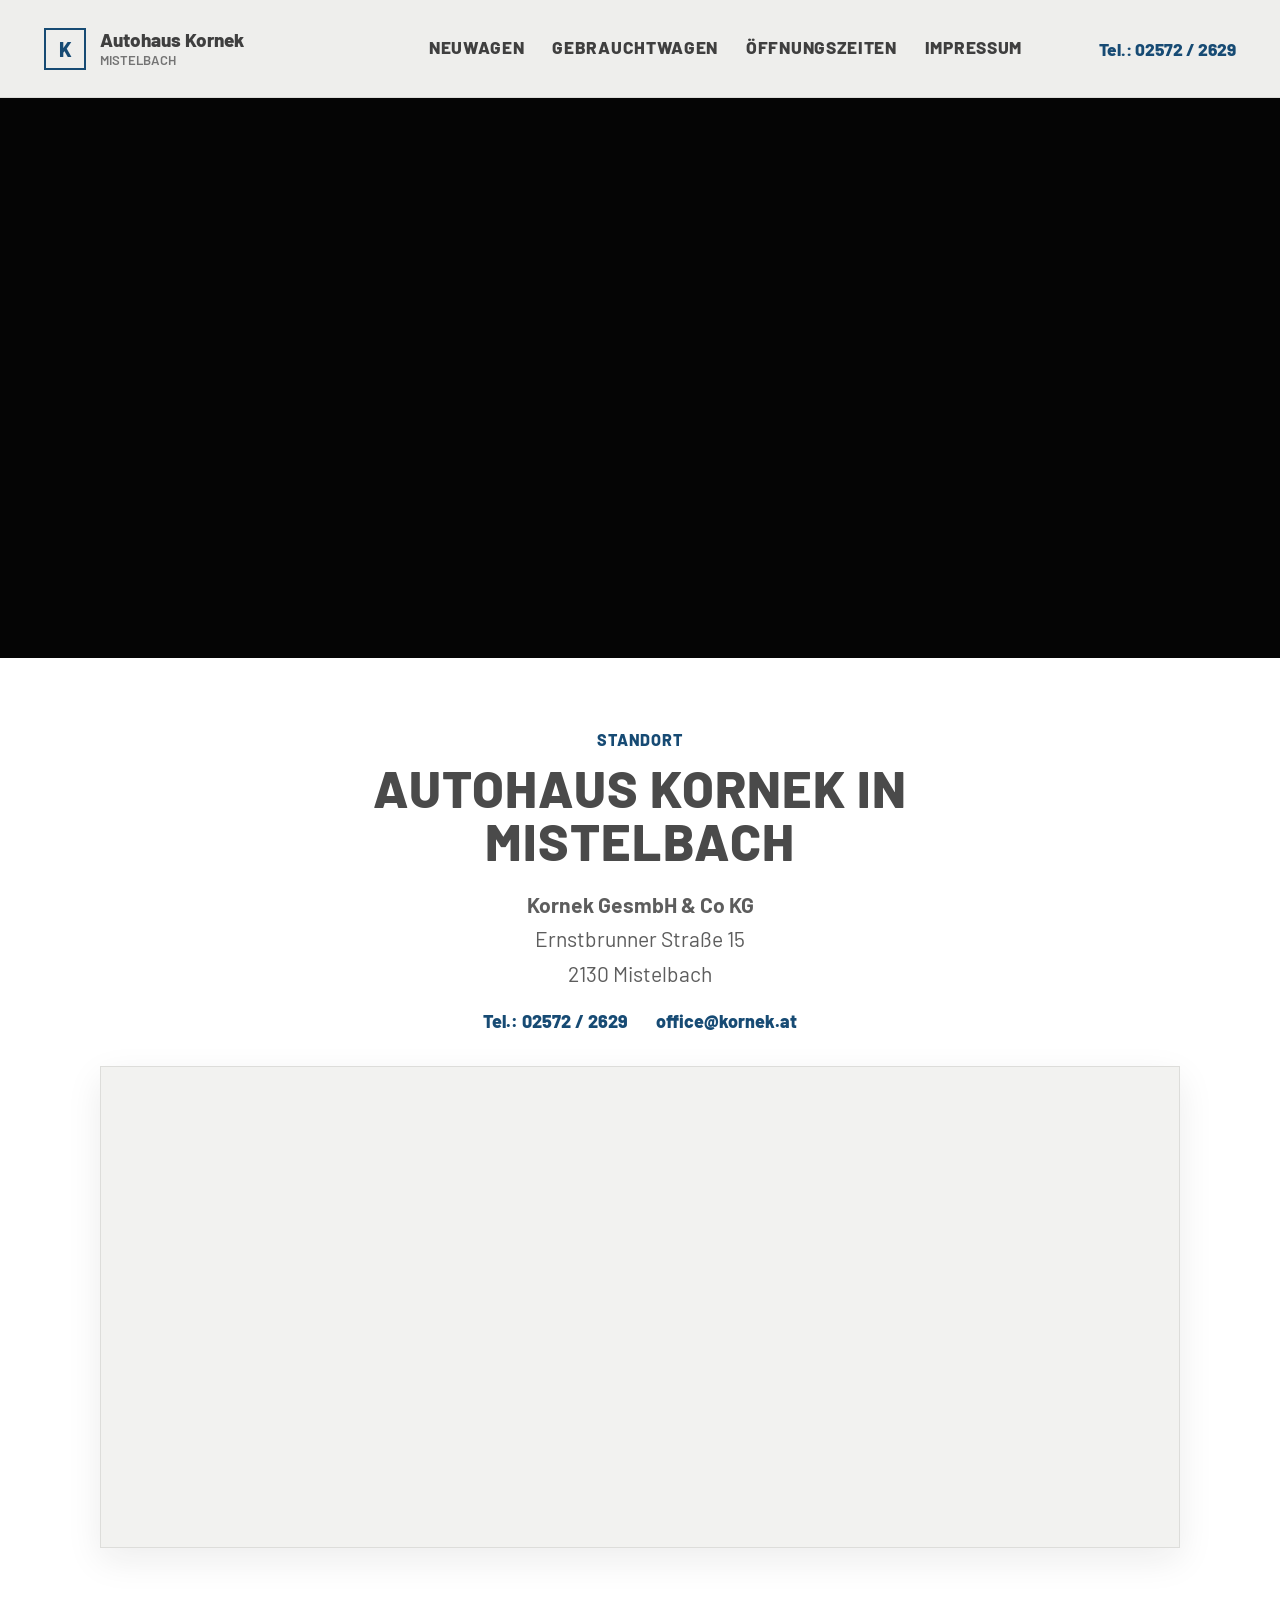
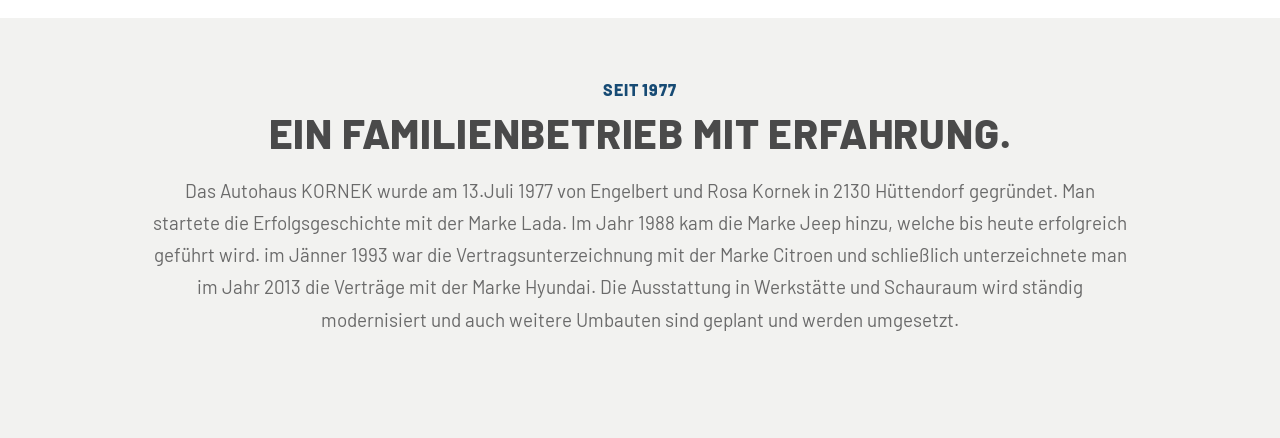
<file: index.html>
<!doctype html>
<html lang="de">
  <head>
    <meta charset="utf-8">
    <meta name="viewport" content="width=device-width, initial-scale=1">
    <meta
      name="description"
      content="Autohaus Kornek in Mistelbach: Neuwagen, Gebrauchtwagen, &Ouml;ffnungszeiten, Impressum und Standort."
    >
    <title>Autohaus Kornek | Mistelbach</title>
    <link rel="preconnect" href="https://fonts.googleapis.com">
    <link rel="preconnect" href="https://fonts.gstatic.com" crossorigin>
    <link href="https://fonts.googleapis.com/css2?family=Barlow:wght@500;600;700;800&display=swap" rel="stylesheet">
    <link rel="stylesheet" href="styles.css">
  </head>
  <body>
    <header class="site-header">
      <a class="brand" href="#start" aria-label="Autohaus Kornek Startseite">
        <span class="brand-mark">K</span>
        <span>
          <strong>Autohaus Kornek</strong>
          <small>Mistelbach</small>
        </span>
      </a>

      <nav class="main-nav" aria-label="Hauptnavigation">
        <div class="nav-item">
          <a class="nav-trigger" href="neuwagen.html">Neuwagen</a>
          <div class="dropdown">
            <a href="https://kornek.hyundai.at/" target="_blank" rel="noopener noreferrer">Hyundai</a>
            <a href="https://www.jeep-partner.at/kornek-mistelbach/" target="_blank" rel="noopener noreferrer">Jeep</a>
            <a href="https://www.citroen-partner.at/kornek/" target="_blank" rel="noopener noreferrer">Citro&euml;n</a>
          </div>
        </div>

        <div class="nav-item">
          <a class="nav-trigger" href="gebrauchtwagen.html">Gebrauchtwagen</a>
          <div class="dropdown">
            <a href="https://www.willhaben.at/iad/haendler/kornek-gesmbh-co-kg/auto?orgId=19794785" target="_blank" rel="noopener noreferrer">Willhaben</a>
            <a href="https://www.gebrauchtwagen.at/handlerwagen?cid=19992829" target="_blank" rel="noopener noreferrer">gebrauchtwagen.at</a>
          </div>
        </div>

        <div class="nav-item wide">
          <a class="nav-trigger" href="oeffnungszeiten.html">&Ouml;ffnungszeiten</a>
          <div class="dropdown dropdown-hours">
            <section><h2>Verkauf</h2><p><strong>Mo - Do:</strong> 08:00 - 17:00</p><p><strong>Fr:</strong> 08:00 - 16:00</p></section>
            <section><h2>Werkstatt</h2><p><strong>Mo - Do:</strong> 07:15 - 12:00, 12:30 - 16:45</p><p><strong>Fr:</strong> 07:15 - 12:00, 12:30 - 14:45</p></section>
            <section><h2>Teile/Zubeh&ouml;r</h2><p><strong>Mo - Do:</strong> 07:45 - 12:00, 12:45 - 16:30</p><p><strong>Fr:</strong> 07:45 - 12:00, 12:30 - 14:45</p></section>
          </div>
        </div>

        <div class="nav-item wide">
          <a class="nav-trigger" href="impressum.html">Impressum</a>
          <div class="dropdown dropdown-imprint">
            <p><strong>Kornek GesmbH &amp; Co KG</strong><br>Ernstbrunner Stra&szlig;e 15<br>2130 Mistelbach, &Ouml;sterreich</p>
            <p>Tel.: 02572 / 2629<br>E-Mail: office@kornek.at<br>Firmenbuchnummer: 10993T<br>UID-NR.: ATU18952408<br>Handelsgericht Korneuburg</p>
          </div>
        </div>
      </nav>

      <a class="header-call" href="tel:+4325722629">Tel.: 02572 / 2629</a>
    </header>

    <main id="start">
      <section class="hero" aria-label="Autohaus Kornek"></section>

      <section class="location-section" aria-labelledby="standort-title">
        <div class="location-copy">
          <p class="eyebrow">Standort</p>
          <h1 id="standort-title">Autohaus Kornek in Mistelbach</h1>
          <address><strong>Kornek GesmbH &amp; Co KG</strong><br>Ernstbrunner Stra&szlig;e 15<br>2130 Mistelbach</address>
          <div class="location-actions"><a href="tel:+4325722629">Tel.: 02572 / 2629</a><a href="mailto:office@kornek.at">office@kornek.at</a></div>
        </div>

        <div class="map-wrap">
          <iframe title="Google Maps Standort Autohaus Kornek" src="https://www.google.com/maps?q=Ernstbrunner%20Stra%C3%9Fe%2015%2C%202130%20Mistelbach&output=embed" loading="lazy" referrerpolicy="no-referrer-when-downgrade" allowfullscreen></iframe>
        </div>
      </section>

      <section class="story-section" aria-labelledby="geschichte-title">
        <p class="eyebrow">Seit 1977</p>
        <h2 id="geschichte-title">Ein Familienbetrieb mit Erfahrung.</h2>
        <p>Das Autohaus KORNEK wurde am 13.Juli 1977 von Engelbert und Rosa Kornek in 2130 H&uuml;ttendorf gegr&uuml;ndet. Man startete die Erfolgsgeschichte mit der Marke Lada. Im Jahr 1988 kam die Marke Jeep hinzu, welche bis heute erfolgreich gef&uuml;hrt wird. im J&auml;nner 1993 war die Vertragsunterzeichnung mit der Marke Citroen und schlie&szlig;lich unterzeichnete man im Jahr 2013 die Vertr&auml;ge mit der Marke Hyundai. Die Ausstattung in Werkst&auml;tte und Schauraum wird st&auml;ndig modernisiert und auch weitere Umbauten sind geplant und werden umgesetzt.</p>
      </section>
    </main>

    <script src="script.js"></script>
  </body>
</html>
</file>
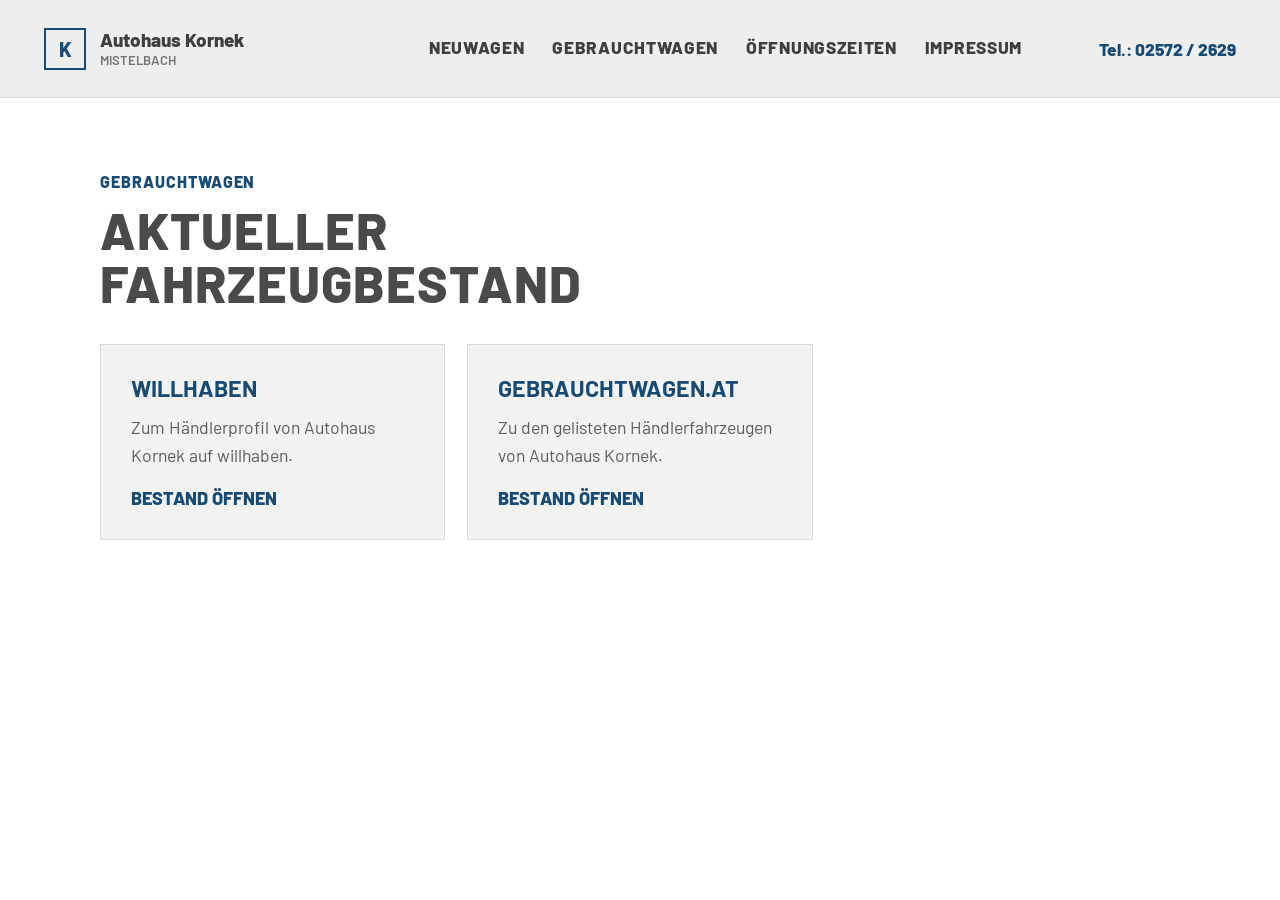
<file: gebrauchtwagen.html>
<!doctype html>
<html lang="de">
  <head>
    <meta charset="utf-8">
    <meta name="viewport" content="width=device-width, initial-scale=1">
    <title>Gebrauchtwagen | Autohaus Kornek</title>
    <link rel="preconnect" href="https://fonts.googleapis.com">
    <link rel="preconnect" href="https://fonts.gstatic.com" crossorigin>
    <link href="https://fonts.googleapis.com/css2?family=Barlow:wght@500;600;700;800&display=swap" rel="stylesheet">
    <link rel="stylesheet" href="styles.css">
  </head>
  <body>
    <header class="site-header">
      <a class="brand" href="index.html#start" aria-label="Autohaus Kornek Startseite"><span class="brand-mark">K</span><span><strong>Autohaus Kornek</strong><small>Mistelbach</small></span></a>
      <nav class="main-nav" aria-label="Hauptnavigation">
        <div class="nav-item"><a class="nav-trigger" href="neuwagen.html">Neuwagen</a></div>
        <div class="nav-item"><a class="nav-trigger" href="gebrauchtwagen.html">Gebrauchtwagen</a><div class="dropdown"><a href="https://www.willhaben.at/iad/haendler/kornek-gesmbh-co-kg/auto?orgId=19794785" target="_blank" rel="noopener noreferrer">Willhaben</a><a href="https://www.gebrauchtwagen.at/handlerwagen?cid=19992829" target="_blank" rel="noopener noreferrer">gebrauchtwagen.at</a></div></div>
        <div class="nav-item wide"><a class="nav-trigger" href="oeffnungszeiten.html">&Ouml;ffnungszeiten</a></div>
        <div class="nav-item wide"><a class="nav-trigger" href="impressum.html">Impressum</a></div>
      </nav>
      <a class="header-call" href="tel:+4325722629">Tel.: 02572 / 2629</a>
    </header>
    <main class="page-main"><section class="page-content"><p class="eyebrow">Gebrauchtwagen</p><h1>Aktueller Fahrzeugbestand</h1><div class="link-grid"><a class="link-card" href="https://www.willhaben.at/iad/haendler/kornek-gesmbh-co-kg/auto?orgId=19794785" target="_blank" rel="noopener noreferrer"><h2>Willhaben</h2><p>Zum H&auml;ndlerprofil von Autohaus Kornek auf willhaben.</p><span>Bestand &ouml;ffnen</span></a><a class="link-card" href="https://www.gebrauchtwagen.at/handlerwagen?cid=19992829" target="_blank" rel="noopener noreferrer"><h2>gebrauchtwagen.at</h2><p>Zu den gelisteten H&auml;ndlerfahrzeugen von Autohaus Kornek.</p><span>Bestand &ouml;ffnen</span></a></div></section></main>
    <script src="script.js"></script>
  </body>
</html>
</file>
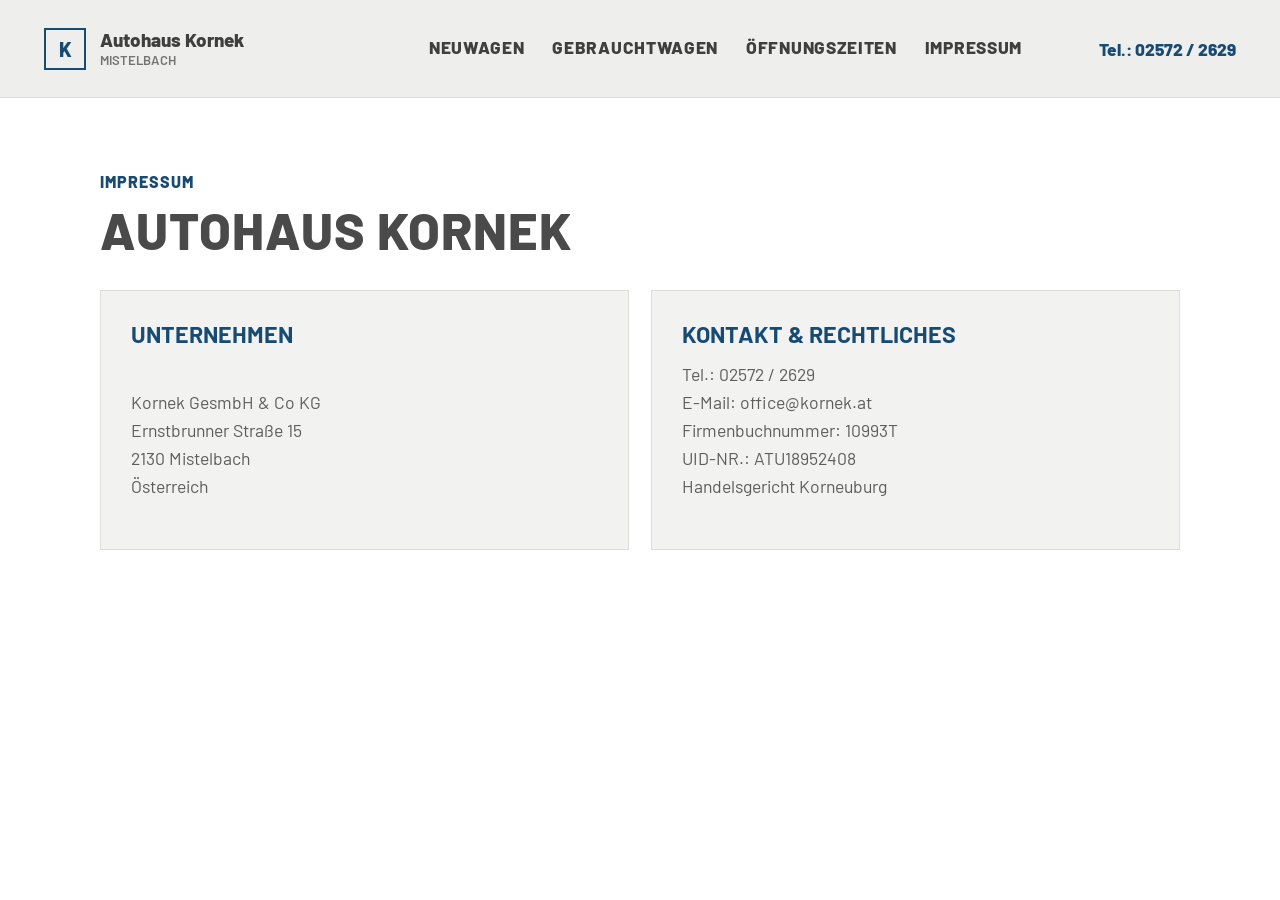
<file: impressum.html>
<!doctype html>
<html lang="de">
  <head>
    <meta charset="utf-8">
    <meta name="viewport" content="width=device-width, initial-scale=1">
    <title>Impressum | Autohaus Kornek</title>
    <link rel="preconnect" href="https://fonts.googleapis.com">
    <link rel="preconnect" href="https://fonts.gstatic.com" crossorigin>
    <link href="https://fonts.googleapis.com/css2?family=Barlow:wght@500;600;700;800&display=swap" rel="stylesheet">
    <link rel="stylesheet" href="styles.css">
  </head>
  <body>
    <header class="site-header">
      <a class="brand" href="index.html#start" aria-label="Autohaus Kornek Startseite"><span class="brand-mark">K</span><span><strong>Autohaus Kornek</strong><small>Mistelbach</small></span></a>
      <nav class="main-nav" aria-label="Hauptnavigation"><div class="nav-item"><a class="nav-trigger" href="neuwagen.html">Neuwagen</a></div><div class="nav-item"><a class="nav-trigger" href="gebrauchtwagen.html">Gebrauchtwagen</a></div><div class="nav-item wide"><a class="nav-trigger" href="oeffnungszeiten.html">&Ouml;ffnungszeiten</a></div><div class="nav-item wide"><a class="nav-trigger" href="impressum.html">Impressum</a></div></nav>
      <a class="header-call" href="tel:+4325722629">Tel.: 02572 / 2629</a>
    </header>
    <main class="page-main"><section class="page-content"><p class="eyebrow">Impressum</p><h1>Autohaus KORNEK</h1><div class="imprint-page-grid"><article class="info-card"><h2>Unternehmen</h2><p>Kornek GesmbH &amp; Co KG<br>Ernstbrunner Stra&szlig;e 15<br>2130 Mistelbach<br>&Ouml;sterreich</p></article><article class="info-card"><h2>Kontakt &amp; Rechtliches</h2><p>Tel.: 02572 / 2629<br>E-Mail: office@kornek.at<br>Firmenbuchnummer: 10993T<br>UID-NR.: ATU18952408<br>Handelsgericht Korneuburg</p></article></div></section></main>
    <script src="script.js"></script>
  </body>
</html>
</file>
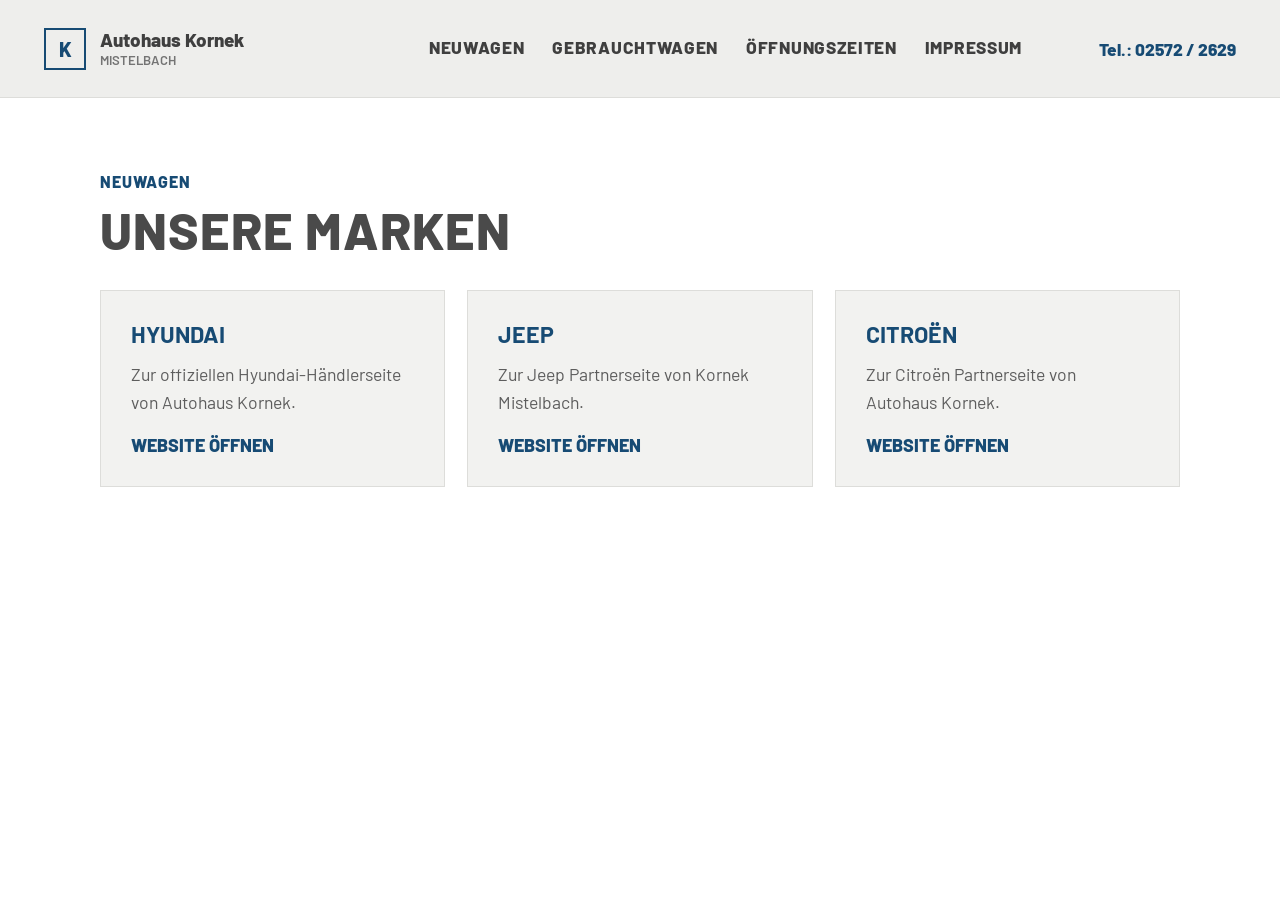
<file: neuwagen.html>
<!doctype html>
<html lang="de">
  <head>
    <meta charset="utf-8">
    <meta name="viewport" content="width=device-width, initial-scale=1">
    <title>Neuwagen | Autohaus Kornek</title>
    <link rel="preconnect" href="https://fonts.googleapis.com">
    <link rel="preconnect" href="https://fonts.gstatic.com" crossorigin>
    <link href="https://fonts.googleapis.com/css2?family=Barlow:wght@500;600;700;800&display=swap" rel="stylesheet">
    <link rel="stylesheet" href="styles.css">
  </head>
  <body>
    <header class="site-header">
      <a class="brand" href="index.html#start" aria-label="Autohaus Kornek Startseite"><span class="brand-mark">K</span><span><strong>Autohaus Kornek</strong><small>Mistelbach</small></span></a>
      <nav class="main-nav" aria-label="Hauptnavigation">
        <div class="nav-item"><a class="nav-trigger" href="neuwagen.html">Neuwagen</a><div class="dropdown"><a href="https://kornek.hyundai.at/" target="_blank" rel="noopener noreferrer">Hyundai</a><a href="https://www.jeep-partner.at/kornek-mistelbach/" target="_blank" rel="noopener noreferrer">Jeep</a><a href="https://www.citroen-partner.at/kornek/" target="_blank" rel="noopener noreferrer">Citro&euml;n</a></div></div>
        <div class="nav-item"><a class="nav-trigger" href="gebrauchtwagen.html">Gebrauchtwagen</a><div class="dropdown"><a href="https://www.willhaben.at/iad/haendler/kornek-gesmbh-co-kg/auto?orgId=19794785" target="_blank" rel="noopener noreferrer">Willhaben</a><a href="https://www.gebrauchtwagen.at/handlerwagen?cid=19992829" target="_blank" rel="noopener noreferrer">gebrauchtwagen.at</a></div></div>
        <div class="nav-item wide"><a class="nav-trigger" href="oeffnungszeiten.html">&Ouml;ffnungszeiten</a></div>
        <div class="nav-item wide"><a class="nav-trigger" href="impressum.html">Impressum</a></div>
      </nav>
      <a class="header-call" href="tel:+4325722629">Tel.: 02572 / 2629</a>
    </header>
    <main class="page-main"><section class="page-content"><p class="eyebrow">Neuwagen</p><h1>Unsere Marken</h1><div class="link-grid"><a class="link-card" href="https://kornek.hyundai.at/" target="_blank" rel="noopener noreferrer"><h2>Hyundai</h2><p>Zur offiziellen Hyundai-H&auml;ndlerseite von Autohaus Kornek.</p><span>Website &ouml;ffnen</span></a><a class="link-card" href="https://www.jeep-partner.at/kornek-mistelbach/" target="_blank" rel="noopener noreferrer"><h2>Jeep</h2><p>Zur Jeep Partnerseite von Kornek Mistelbach.</p><span>Website &ouml;ffnen</span></a><a class="link-card" href="https://www.citroen-partner.at/kornek/" target="_blank" rel="noopener noreferrer"><h2>Citro&euml;n</h2><p>Zur Citro&euml;n Partnerseite von Autohaus Kornek.</p><span>Website &ouml;ffnen</span></a></div></section></main>
    <script src="script.js"></script>
  </body>
</html>
</file>
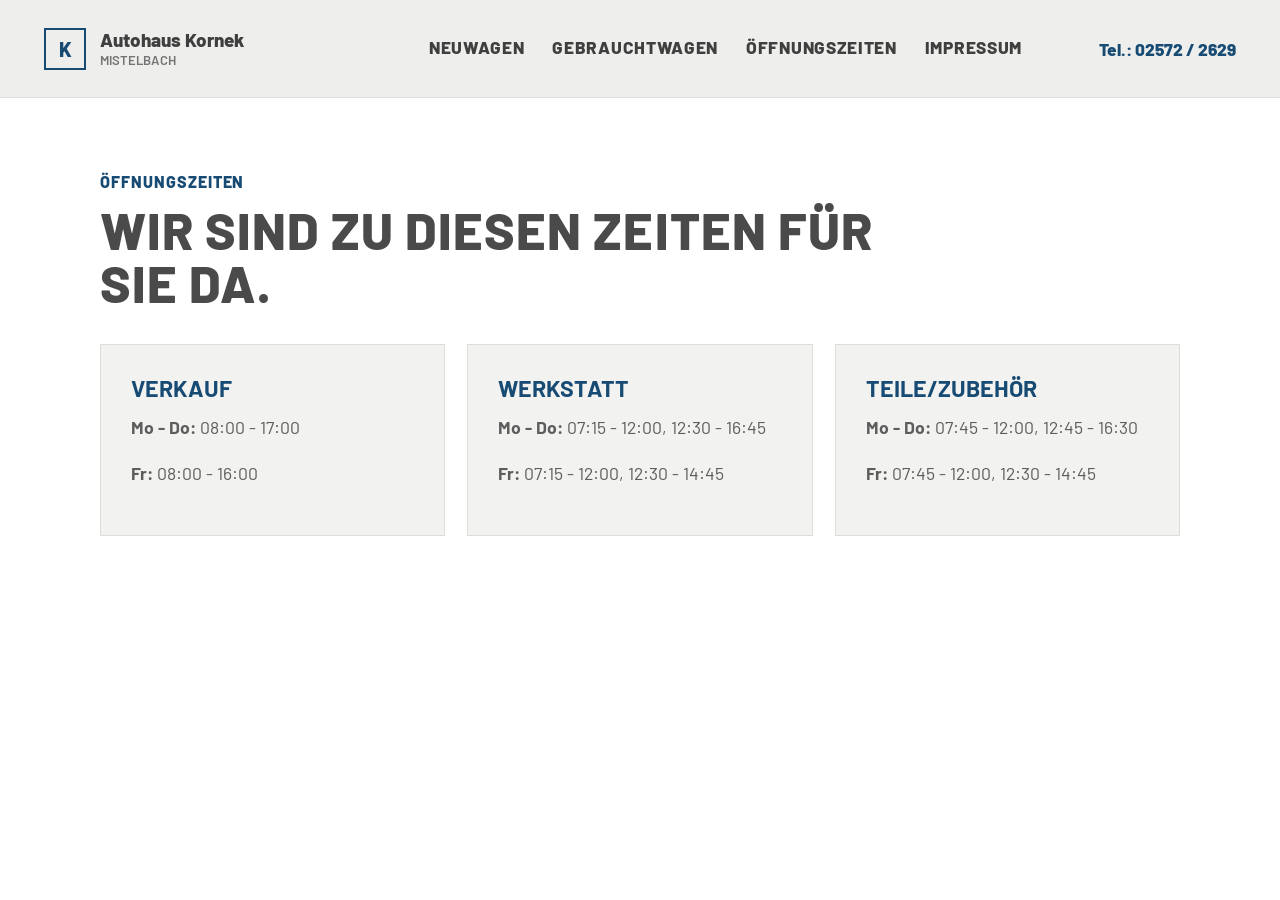
<file: oeffnungszeiten.html>
<!doctype html>
<html lang="de">
  <head>
    <meta charset="utf-8">
    <meta name="viewport" content="width=device-width, initial-scale=1">
    <title>&Ouml;ffnungszeiten | Autohaus Kornek</title>
    <link rel="preconnect" href="https://fonts.googleapis.com">
    <link rel="preconnect" href="https://fonts.gstatic.com" crossorigin>
    <link href="https://fonts.googleapis.com/css2?family=Barlow:wght@500;600;700;800&display=swap" rel="stylesheet">
    <link rel="stylesheet" href="styles.css">
  </head>
  <body>
    <header class="site-header">
      <a class="brand" href="index.html#start" aria-label="Autohaus Kornek Startseite"><span class="brand-mark">K</span><span><strong>Autohaus Kornek</strong><small>Mistelbach</small></span></a>
      <nav class="main-nav" aria-label="Hauptnavigation"><div class="nav-item"><a class="nav-trigger" href="neuwagen.html">Neuwagen</a></div><div class="nav-item"><a class="nav-trigger" href="gebrauchtwagen.html">Gebrauchtwagen</a></div><div class="nav-item wide"><a class="nav-trigger" href="oeffnungszeiten.html">&Ouml;ffnungszeiten</a></div><div class="nav-item wide"><a class="nav-trigger" href="impressum.html">Impressum</a></div></nav>
      <a class="header-call" href="tel:+4325722629">Tel.: 02572 / 2629</a>
    </header>
    <main class="page-main"><section class="page-content"><p class="eyebrow">&Ouml;ffnungszeiten</p><h1>Wir sind zu diesen Zeiten f&uuml;r Sie da.</h1><div class="hours-page-grid"><article class="info-card"><h2>Verkauf</h2><p><strong>Mo - Do:</strong> 08:00 - 17:00</p><p><strong>Fr:</strong> 08:00 - 16:00</p></article><article class="info-card"><h2>Werkstatt</h2><p><strong>Mo - Do:</strong> 07:15 - 12:00, 12:30 - 16:45</p><p><strong>Fr:</strong> 07:15 - 12:00, 12:30 - 14:45</p></article><article class="info-card"><h2>Teile/Zubeh&ouml;r</h2><p><strong>Mo - Do:</strong> 07:45 - 12:00, 12:45 - 16:30</p><p><strong>Fr:</strong> 07:45 - 12:00, 12:30 - 14:45</p></article></div></section></main>
    <script src="script.js"></script>
  </body>
</html>
</file>
<file: styles.css>
:root {
  --ink: #424242;
  --muted: #747474;
  --paper: #f2f2f0;
  --white: #ffffff;
  --line: #ddddda;
  --blue: #174b74;
  --shadow: 0 18px 44px rgba(30, 30, 30, 0.14);
  font-family: "Barlow", "Trebuchet MS", Arial, sans-serif;
}

* { box-sizing: border-box; }
html { scroll-behavior: smooth; }
body {
  margin: 0;
  background: var(--paper);
  color: var(--ink);
  font-family: "Barlow", "Trebuchet MS", Arial, sans-serif;
  font-size: 18px;
}
a { color: inherit; text-decoration: none; }
button { font: inherit; }

.site-header {
  position: sticky;
  z-index: 50;
  top: 0;
  display: grid;
  min-height: 98px;
  grid-template-columns: 330px 1fr 190px;
  align-items: center;
  gap: 24px;
  padding: 0 44px;
  border-bottom: 1px solid var(--line);
  background: #eeeeec;
}
.brand { display: inline-flex; align-items: center; gap: 14px; width: max-content; }
.brand-mark {
  display: grid;
  width: 42px;
  height: 42px;
  place-items: center;
  border: 2px solid var(--blue);
  color: var(--blue);
  font-size: 1.25rem;
  font-weight: 800;
}
.brand strong, .brand small { display: block; line-height: 1.05; }
.brand strong { color: #3f3f3f; font-size: 1.18rem; font-weight: 800; }
.brand small { margin-top: 4px; color: var(--muted); font-size: 0.82rem; font-weight: 600; text-transform: uppercase; }
.main-nav { display: flex; height: 100%; justify-content: flex-end; gap: 28px; }
.nav-item { position: relative; display: flex; align-items: center; }
.nav-trigger {
  display: flex;
  align-items: center;
  height: 100%;
  border: 0;
  border-bottom: 3px solid transparent;
  background: transparent;
  color: #3f3f3f;
  cursor: pointer;
  font-size: 1.08rem;
  font-weight: 800;
  letter-spacing: 0.04em;
  text-transform: uppercase;
}
.nav-item:hover .nav-trigger, .nav-item.is-open .nav-trigger, .nav-trigger:focus-visible { border-bottom-color: var(--ink); }
.dropdown {
  position: absolute;
  top: 100%;
  left: 0;
  display: grid;
  min-width: 230px;
  padding: 24px 28px;
  background: var(--white);
  box-shadow: var(--shadow);
  opacity: 0;
  pointer-events: none;
  transform: translateY(8px);
  transition: opacity 150ms ease, transform 150ms ease;
}
.nav-item:hover .dropdown, .nav-item.is-open .dropdown, .nav-trigger:focus-visible + .dropdown { opacity: 1; pointer-events: auto; transform: translateY(0); }
.dropdown a { padding: 10px 0; color: #4a4a4a; font-size: 1.08rem; font-weight: 600; letter-spacing: 0.03em; text-transform: uppercase; }
.dropdown a:hover { color: var(--blue); }
.wide .dropdown { left: auto; right: 0; min-width: 420px; }
.dropdown-hours { gap: 18px; }
.dropdown-hours section { padding-bottom: 16px; border-bottom: 1px solid var(--line); }
.dropdown-hours section:last-child { padding-bottom: 0; border-bottom: 0; }
.dropdown h2, .dropdown p { margin: 0; }
.dropdown h2 { margin-bottom: 8px; color: var(--blue); font-size: 1.08rem; font-weight: 800; text-transform: uppercase; }
.dropdown p { color: #505050; font-size: 1.06rem; line-height: 1.55; }
.dropdown-imprint { gap: 16px; }
.header-call { justify-self: end; color: var(--blue); font-size: 1.08rem; font-weight: 800; }
.hero { min-height: 560px; background: #050505; }
.page-main { min-height: calc(100vh - 98px); padding: 74px 44px 92px; background: var(--white); }
.page-content { width: min(1080px, 100%); margin: 0 auto; }
.page-content h1 { max-width: 780px; }
.link-grid, .hours-page-grid, .imprint-page-grid { display: grid; grid-template-columns: repeat(3, minmax(0, 1fr)); gap: 22px; margin-top: 34px; }
.link-card, .info-card { display: grid; min-height: 190px; align-content: space-between; border: 1px solid var(--line); background: var(--paper); padding: 30px; }
.link-card h2, .info-card h2 { margin: 0 0 12px; color: var(--blue); font-size: 1.45rem; line-height: 1.15; text-transform: uppercase; }
.link-card p, .info-card p { margin: 0 0 18px; color: #5d5d5d; font-size: 1.1rem; line-height: 1.6; }
.link-card span { color: var(--blue); font-weight: 800; text-transform: uppercase; }
.hours-page-grid { grid-template-columns: repeat(3, minmax(0, 1fr)); }
.imprint-page-grid { grid-template-columns: repeat(2, minmax(0, 1fr)); }
.location-section { padding: 72px 44px 70px; background: var(--white); text-align: center; }
.location-copy { max-width: 820px; margin: 0 auto 34px; }
.eyebrow { margin: 0 0 12px; color: var(--blue); font-size: 1rem; font-weight: 800; letter-spacing: 0.06em; text-transform: uppercase; }
h1 { margin: 0 0 20px; color: #4a4a4a; font-size: clamp(2.3rem, 4vw, 3.8rem); font-weight: 800; letter-spacing: 0.02em; line-height: 1.04; text-transform: uppercase; }
address { color: #5d5d5d; font-style: normal; font-size: 1.32rem; line-height: 1.65; }
.location-actions { display: flex; flex-wrap: wrap; justify-content: center; gap: 10px 28px; margin-top: 18px; font-size: 1.12rem; }
.location-actions a { color: var(--blue); font-weight: 800; }
.map-wrap { width: min(1080px, 100%); margin: 0 auto; border: 1px solid var(--line); background: var(--paper); box-shadow: 0 12px 34px rgba(30, 30, 30, 0.08); }
.map-wrap iframe { display: block; width: 100%; height: min(54vh, 480px); min-height: 340px; border: 0; }
.story-section { max-width: 1100px; margin: 0 auto; padding: 62px 44px 88px; text-align: center; }
.story-section h2 { margin: 0 0 20px; color: #4a4a4a; font-size: clamp(2rem, 3.2vw, 3rem); font-weight: 800; letter-spacing: 0.02em; line-height: 1.08; text-transform: uppercase; }
.story-section p:not(.eyebrow) { margin: 0 auto 14px; max-width: 980px; color: #6a6a6a; font-size: 1.18rem; line-height: 1.7; }
@media (max-width: 980px) {
  .site-header { grid-template-columns: 1fr; height: auto; padding: 18px; }
  .brand, .header-call { justify-self: center; }
  .main-nav { flex-wrap: wrap; justify-content: center; gap: 10px 22px; }
  .nav-trigger { min-height: 42px; }
  .dropdown, .wide .dropdown { left: 50%; right: auto; min-width: min(420px, calc(100vw - 36px)); transform: translate(-50%, 8px); }
  .nav-item:hover .dropdown, .nav-item.is-open .dropdown, .nav-trigger:focus-visible + .dropdown { transform: translate(-50%, 0); }
  .hero { min-height: 440px; }
  .link-grid, .hours-page-grid, .imprint-page-grid { grid-template-columns: 1fr; }
}
@media (max-width: 640px) {
  .header-call { display: none; }
  .main-nav { align-items: stretch; }
  .nav-item { position: static; }
  .dropdown, .wide .dropdown { top: 100%; left: 18px; right: 18px; min-width: 0; transform: translateY(8px); }
  .nav-item:hover .dropdown, .nav-item.is-open .dropdown, .nav-trigger:focus-visible + .dropdown { transform: translateY(0); }
  .hero { min-height: 360px; }
  .location-section { padding: 52px 18px 64px; }
  .story-section { padding: 48px 18px 64px; }
  h1 { font-size: 2rem; }
  .map-wrap iframe { min-height: 320px; }
  .page-main { padding: 48px 18px 68px; }
}
</file>
